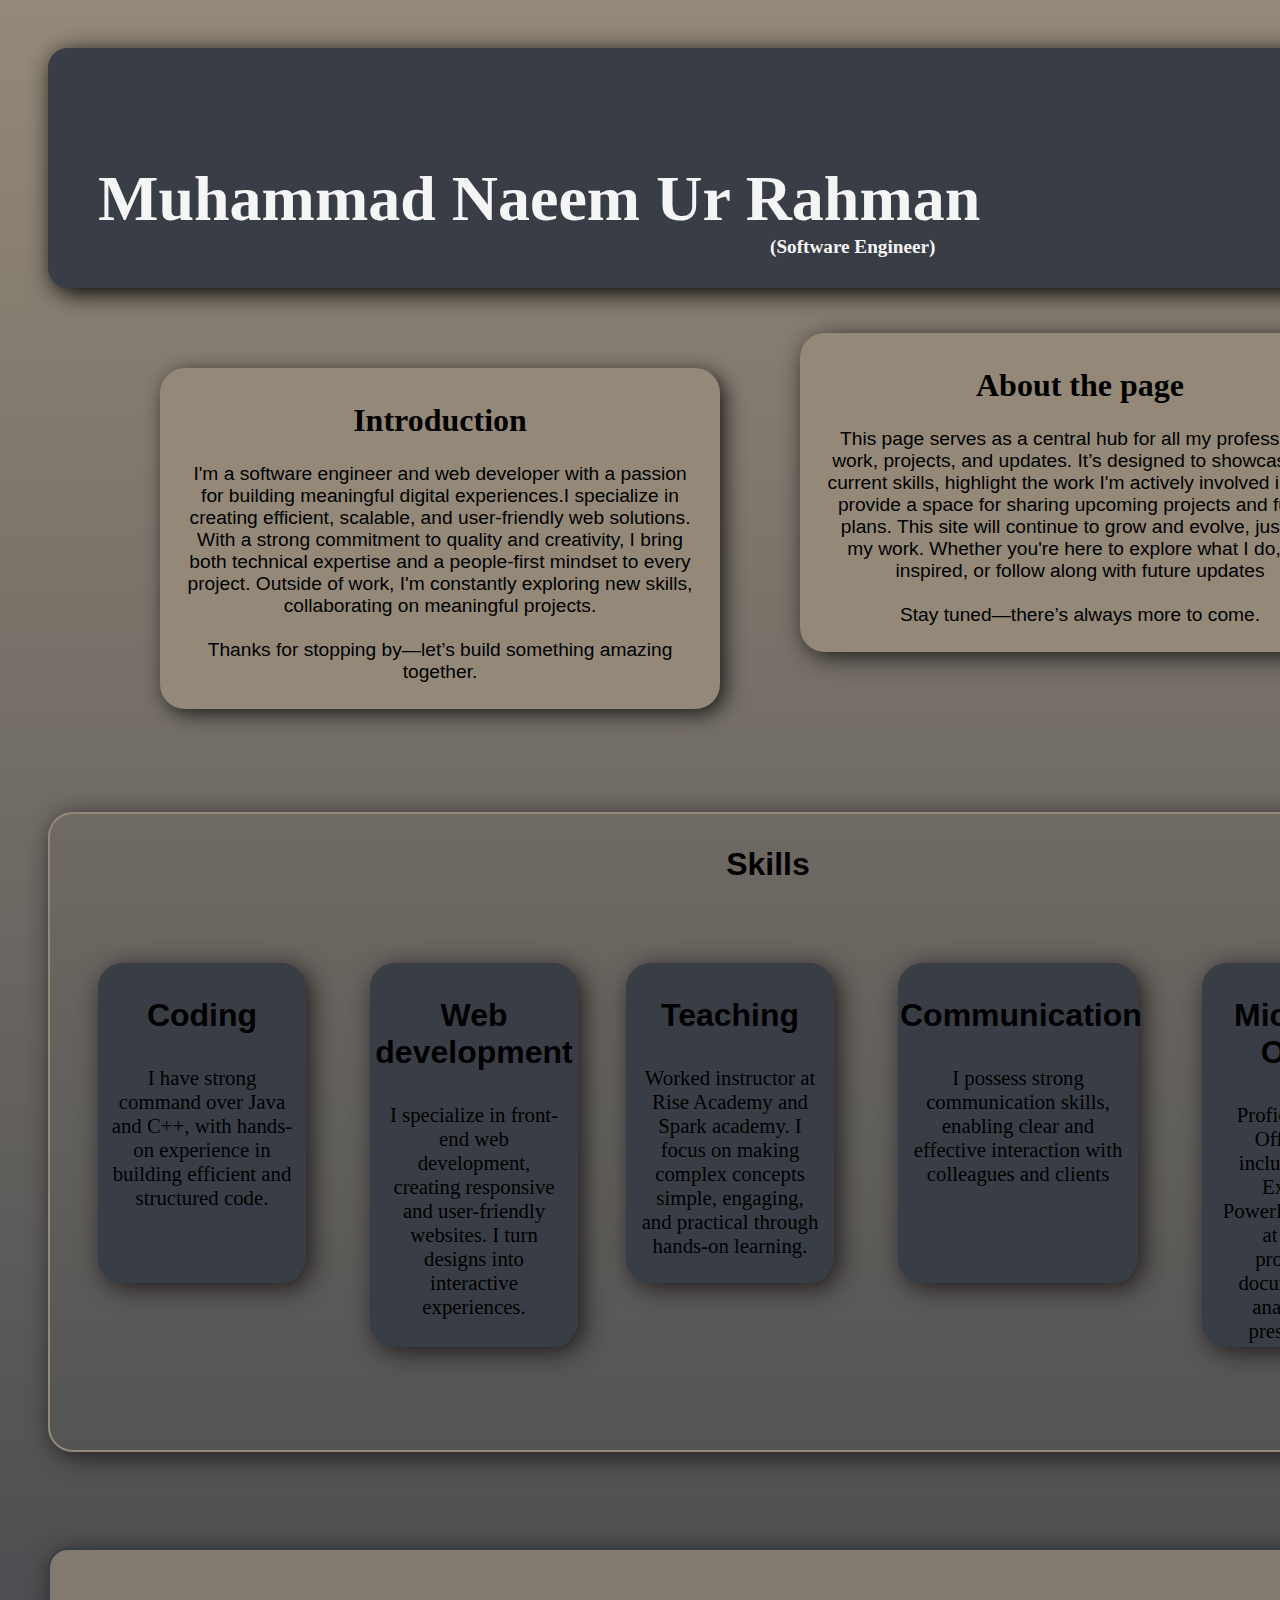
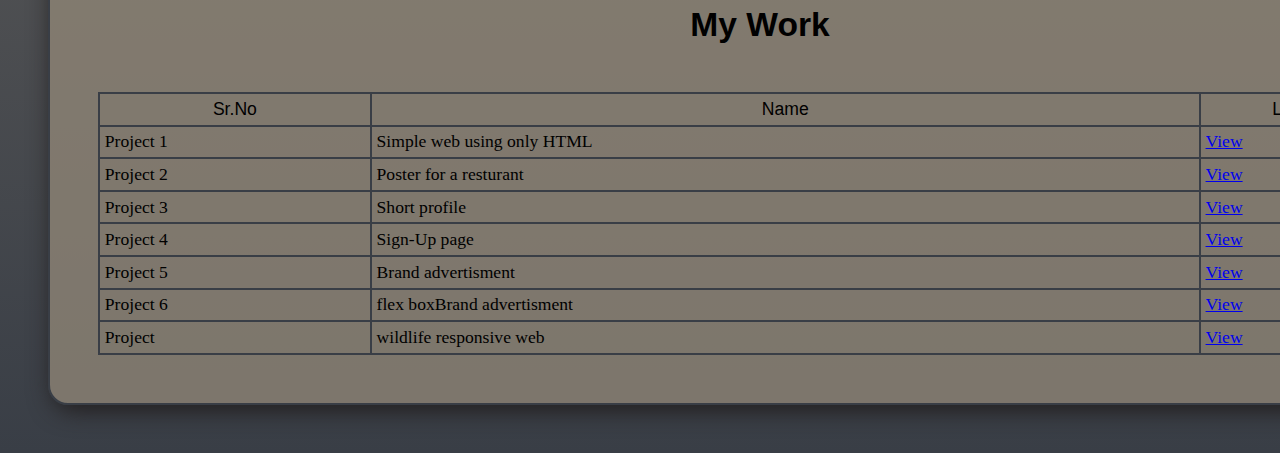
<file: index.html>
<!DOCTYPE html>
<html lang="en">

<head>
    <meta charset="UTF-8">
    <meta name="viewport" content="width=device-width, initial-scale=1.0">
    <title>Web Work</title>

    <link rel="stylesheet" href="style.css">
</head>

<body>
    <header>
        <h1>Muhammad Naeem Ur Rahman</h1>
        <h3>(Software Engineer)</h3>
    </header>
    <div class="section">
        <div class="intro">
            <h3>Introduction</h3>
            <p>I'm a software engineer and web developer with a passion for building meaningful digital experiences.I
                specialize in creating efficient, scalable, and user-friendly web solutions.
                With a strong commitment to quality and creativity, I bring both technical expertise and a people-first
                mindset to every project.
                Outside of work, I'm constantly exploring new skills, collaborating on meaningful projects.

                <br><br> Thanks for stopping by—let’s build something amazing together.
            </p>
        </div>
        <div class="about">
            <h3>About the page</h3>
            <p>This page serves as a central hub for all my professional work, projects, and updates. It’s designed to
                showcase my current skills, highlight the work I'm actively involved in, and provide a space for sharing
                upcoming projects and future plans.
                This site will continue to grow and evolve, just like my work. Whether you're here to explore what I do,
                get inspired, or follow along with future updates
                <br><br>Stay tuned—there’s always more to come.
            </p>
        </div>

    </div>


    <div class="skill">
        <h3>Skills</h3>

        <div class="coding ">
            <h3>Coding</h3>
            <p>I have strong command over Java and C++, with hands-on experience in building efficient and structured
                code.
            </p>
        </div>
        <div class="web">
            <h3>Web development</h3>
            <p>I specialize in front-end web development, creating responsive and user-friendly websites.
                I turn designs into interactive experiences.
            </p>
        </div>
        <div class="teaching">
            <h3>Teaching</h3>
            <p>Worked instructor at Rise Academy and Spark academy.
                I focus on making complex concepts simple, engaging, and practical through hands-on learning.
            </p>
        </div>
        <div class="communication">
            <h3>Communication</h3>
            <p>I possess strong communication skills, enabling clear and effective interaction with colleagues and
                clients
            </p>
        </div>
        <div class="office">
            <h3>Microsoft Office</h3>
            <p>Proficient in MS Office suite, including Word, Excel, and PowerPoint.
                Skilled at creating professional documents, data analysis, and presentations.</p>
        </div>
    </div>
    <div class="work">
        <h3>My Work</h3>
        <table>
            <tr class="head">
                <td>Sr.No</td>
                <td>Name</td>
                <td>Link</td>
            </tr>
            <tr>
                <td>Project 1</td>
                <td>Simple web using only HTML</td>
                <td><a href="main.html">View</a></td>
            </tr>
            <tr>
                <td>Project 2</td>
                <td>Poster for a resturant</td>
                <td><a href="poster.html">View</a></td>
            </tr>
            <tr>
                <td>Project 3</td>
                <td>Short profile</td>
                <td><a href="profile.html">View</a></td>
            </tr>
            <tr>
                <td>Project 4</td>
                <td>Sign-Up page</td>
                <td><a href="signup.html" >View</a></td>
            </tr>
            <tr>
                <td>Project 5</td>
                <td>Brand advertisment</td>
                <td><a href="commercial.html">View</a></td>
            </tr>
            <tr>
                <td>Project 6</td>
                <td> flex boxBrand advertisment</td>
                <td><a href="brand.html">View</a></td>
            </tr>
            <tr>
                <td>Project </td>
                <td>wildlife responsive web</td>
                <td><a href="responsive.html">View</a></td>
            </tr>
        </table>

    </div>




</body>

</html>
</file>
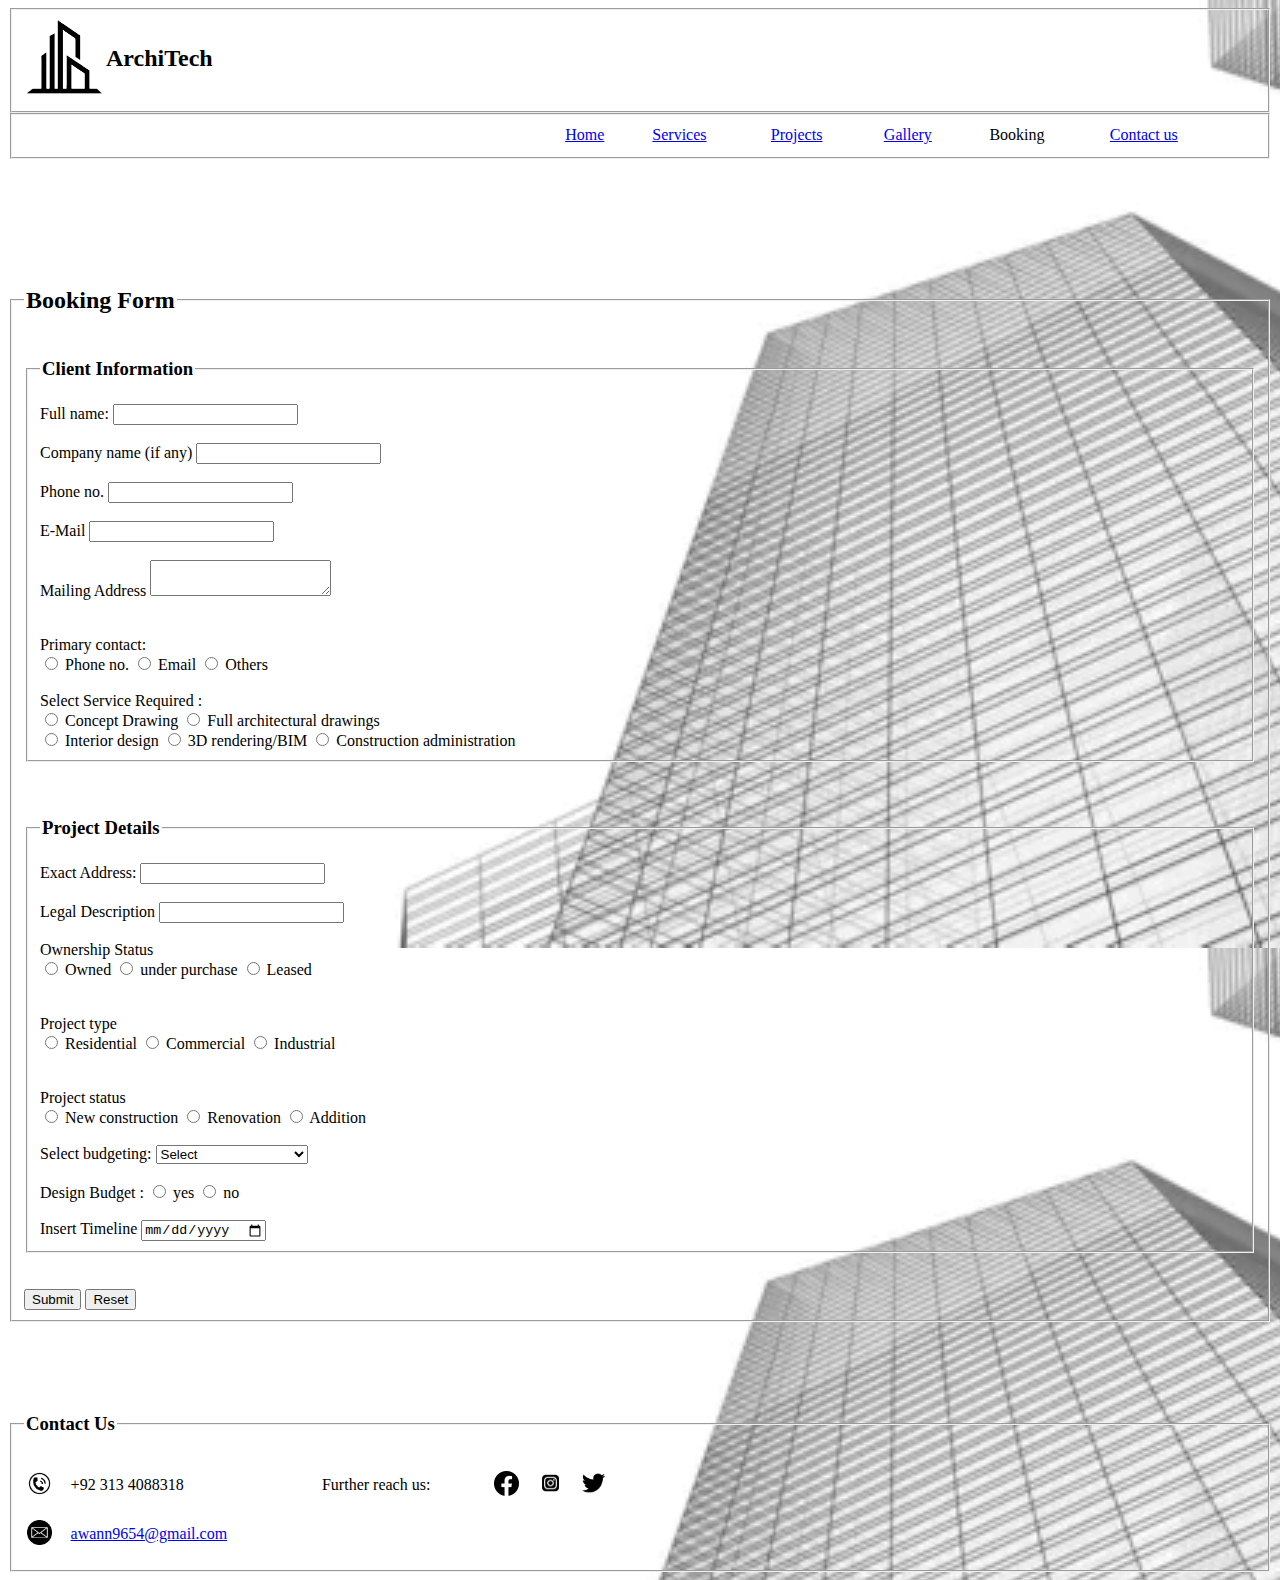
<file: booking.html>
<!DOCTYPE html>
<html lang="en">

<head>
    <meta charset="UTF-8">
    <meta name="viewport" content="width=device-width, initial-scale=1.0">
    <title>Booking</title>
</head>

<body background="signup1.jpg">
    <fieldset>
        <table width="150px">
            <tr>
                <td> <img src="logo.png" width="75px"></td>
                <td>
                    <h2>ArchiTech</h2>
                </td>
            </tr>

        </table>
    </fieldset>
    <nav>
        <fieldset>
            <table align="right" width="700px">
                <tr>
                <tr>
                    <td> </td>
                    <td><a href="main.html">Home</a></td>
                    <td><a href="services.html"> Services</a></td>
                    <td><a href="rojects.html">Projects</a></td>
                    <td><a href="gallary.html">Gallery</a></td>
                    <td> Booking </td>
                    <td><a href="#contact">Contact us</a></Contact>
                    </td>
                </tr>
            </table>
        </fieldset>
    </nav><br><br><br><br><br><br>
    <fieldset>
        <legend>
            <h2> Booking Form</h2>
        </legend>
        <form>
            <fieldset>
                <legend>
                    <h3>Client Information</h3>
                </legend>
                <label>Full name:</label>
                <input type="text"><br><br>
                <label>Company name (if any)</label>
                <input type="text"><br><br>
                <label>Phone no.</label>
                <input type="tel"><br><br>
                <label>E-Mail</label>
                <input type="email"><br><br>
                <label>Mailing Address</label>
                <textarea width="200px" height="50px"></textarea><br><br><br>
                <label name="primary contact">Primary contact:</label><br>
                <input name="primary contact" type="radio">
                <label>Phone no.</label>
                <input name="primary contact" type="radio">
                <label>Email</label>
                <input name="primary contact" type="radio">
                <label>Others</label><br><br>

                <label name="service">Select Service Required : </label><br>
                <input name="service" type="radio">
                <label>Concept Drawing</label>
                <input name="service" type="radio">
                <label>Full architectural drawings</label><br>
                <input name="service" type="radio">
                <label>Interior design</label>
                <input name="service" type="radio">
                <label>3D rendering/BIM</label>
                <input name="service" type="radio">
                <label>Construction administration</label>

            </fieldset><br><br>

            <fieldset>
                <legend>
                    <h3>Project Details</h3>
                </legend>
                <label>Exact Address:</label>
                <input type="text"><br><br>
                <label>Legal Description</label>
                <input type="text"><br><br>

                <label name="own">Ownership Status</label><br>
                <input name="own" type="radio">
                <label>Owned</label>
                <input name="own" type="radio">
                <label>under purchase</label>
                <input name="own" type="radio">
                <label>Leased</label><br><br><br>

                <label name="type">Project type</label><br>
                <input name="type" type="radio">
                <label>Residential</label>
                <input name="type" type="radio">
                <label>Commercial</label>
                <input name="type" type="radio">
                <label>Industrial</label><br><br><br>

                <label name="status">Project status</label><br>
                <input name="status" type="radio">
                <label>New construction</label>
                <input name="status" type="radio">
                <label>Renovation</label>
                <input name="status" type="radio">
                <label>Addition</label><br><br>

                <label>Select budgeting:</label>
                <select>
                    <option>Select</option>
                    <option value="">0 to 20,000$</option>
                    <option value="">20,000$ to 70,000$</option>
                    <option value="">70,000$ to 100,000$</option>
                    <option value="">100,000$ to 150,000$</option>
                    <option value="">more than 150,000$</option>
                </select><br><br>

                <label name="design">Design Budget :</label>
                <input name="design" type="radio">
                <label>yes</label>
                <input name="design" type="radio">
                <label>no</label><br><br>

                <label>Insert Timeline</label>
                <input type="date">

            </fieldset><br><br>

            <input type="Submit" align="right">
            <input type="reset" align="right">

        </form>
    </fieldset><br><br><br><br>

    <fieldset>
        <legend>
            <h3 id="contact">Contact Us </h3>
        </legend>
        <table width="600px" height="100px">
            <tr>
                <td><img src="call.png" width="25"></td>
                <td>+92 313 4088318</td>
                <td colspan="5"> </td>
                <td> Further reach us: </td>
                <td><img src="fb.png" width="25"> </td>
                <td><img src="insta.png" width="25"> </td>
                <td><img src="twitter.png" width="25"> </td>

            </tr>
            <tr>
                <td><img src="email.png" width="25"></td>
                <td><a href="mailto:awann9654@gmail.com">awann9654@gmail.com</a> </td>

            </tr>


        </table>

    </fieldset>

</body>

</html>
</file>
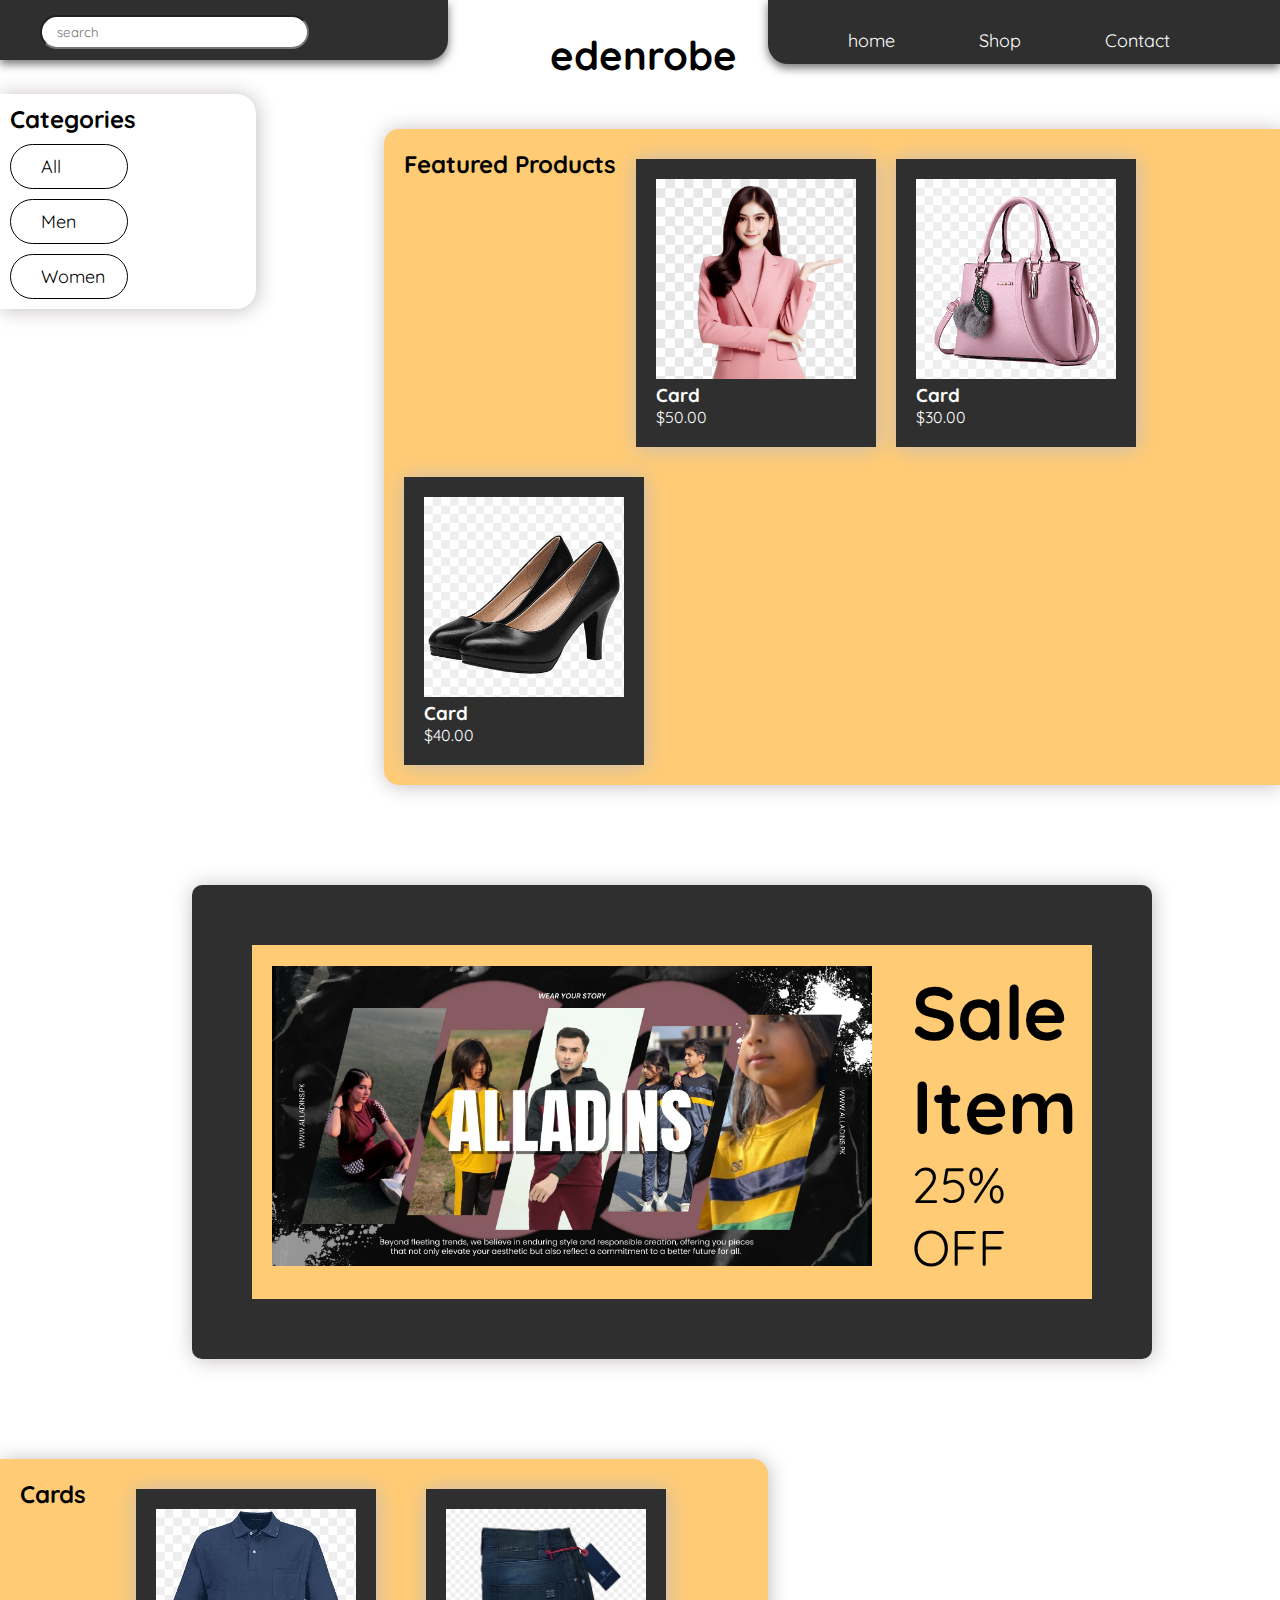
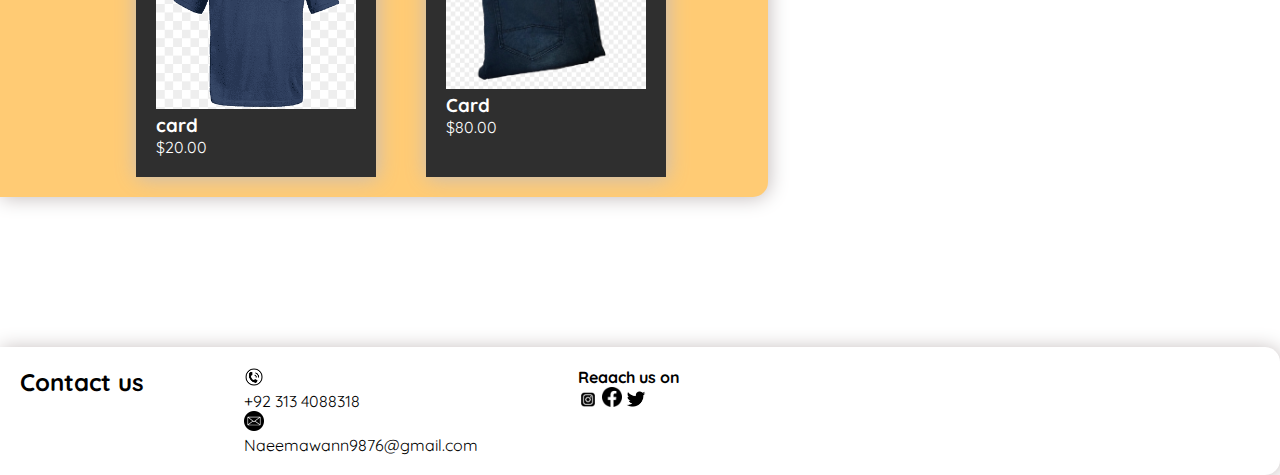
<file: brand.html>
<!DOCTYPE html>
<html lang="en">

<head>
    <meta charset="UTF-8">
    <meta name="viewport" content="width=device-width, initial-scale=1.0">
    <title>brand advertisment</title>

    <link rel="stylesheet" href="brand.css">
    <link rel="stylesheet" href="https://fonts.googleapis.com/css2?family=Quicksand&display=swap">


</head>

<body>
    <header>
        <div class="search"><input type="text" placeholder="search"></div>
        <h1>edenrobe</h1>
        <div class="nav">
            <ul>
             <li><a href="#">home</a></li>
             <li><a href="#">Shop</a></li>
             <li><a href="#">Contact</a></li>
            </ul>
        </div>
    </header>

    <div class="categories">
        <h2>Categories</h2>
        <ul>
            <li>All</li>
            <li>Men</li>
            <li>Women</li>
        </ul>
    </div>


    <div class="container1">
        <h2>Featured Products</h2>
        <div class="box">
            <img src="image1.png" width="200px">
            <h3>Card</h3>
            <p>$50.00</p>
        </div>
        <div class="box">
            <img src="image2.png" width="200px">
            <h3>Card</h3>
            <p>$30.00</p>
        </div>

        <div class="box">
            <img src="shoes.png" width="200px">
            <h3>Card</h3>
            <p>$40.00</p>
        </div>

    </div>
     

    <div class="container2">
        <div class="box2">
            <img src="sale.webp" width="600px">
        </div>
        <div class="box2">
            <h2>Sale Item</h2>
            <p>25% OFF</p>
        </div>

    </div>

    <div class="container3">
        <h2>Cards</h2>
        <div class="box3">
            <img src="shirt.png" width="200px">
            <h3>card</h3><p>$20.00</p>
        </div>
        <div class="box3">
            <img src="pant.png" width="200px">
            <h3>Card</h3><p>$80.00</p>
        </div>

    </div>


    <footer>
        <h2>Contact us</h2>
        <div class="box4">
            <img src="call.png" width="20px"><p>+92 313 4088318</p>
            <img src="email.png"  width="20px"><p>Naeemawann9876@gmail.com</p>

        </div>
        <div class="box5">
            <h4>Reaach us on</h4>
            <img src="insta.png" width="20px">
            <img src="fb.png" width="20px" >
            <img src="twitter.png" width="20px">
        </div>   
    </footer>

</body>

</html>
</file>
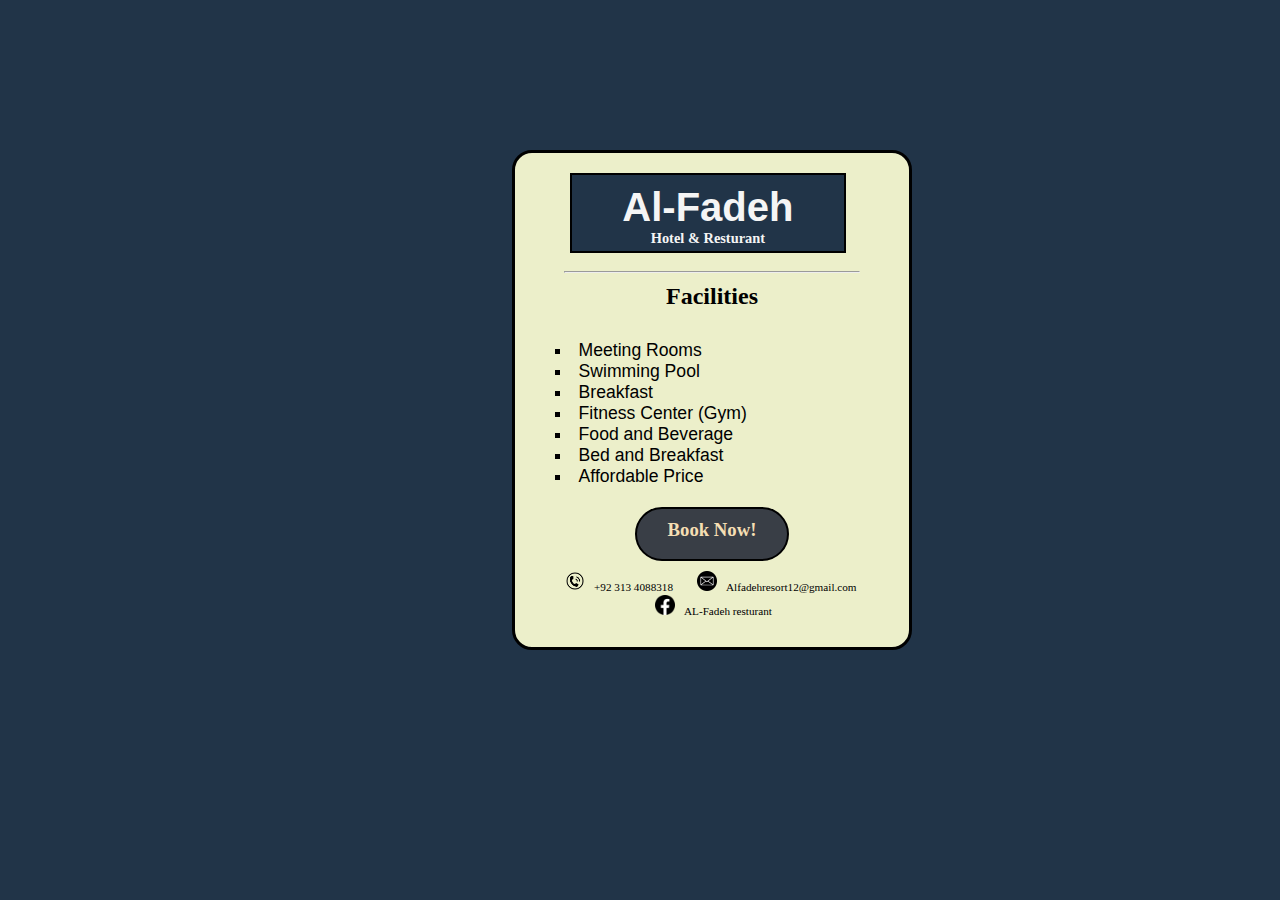
<file: poster.html>
<!DOCTYPE html>
<html lang="en">

<head>
    <meta charset="UTF-8">
    <meta name="viewport" content="width=device-width, initial-scale=1.0">
    <title>Document</title>
    <link rel="stylesheet" href="poster.css">

</head>

<body>
    <div class="innerbox">
        <header>
            <h1>Al-Fadeh</h1>
            <h3>Hotel & Resturant</h3>
        </header><br>
        <hr>
        <main>
            <h2>Facilities</h2>
            <ul>
                <li>Meeting Rooms</li>
                <li>Swimming Pool</li>
                <li>Breakfast</li>
                <li>Fitness Center (Gym)</li>
                <li>Food and Beverage</li>
                <li>Bed and Breakfast</li>
                <li>Affordable Price</li>
            </ul>
        </main>
        <div class="book">
            <h3>Book Now!</h3>
        </div>
        <footer>
            <img class="call" src="call.png">
            <p>+92 313 4088318</p>
            <img class="email" src="email.png">
            <P>Alfadehresort12@gmail.com</P>
            <img class="fb" src="fb.png">
            <p>AL-Fadeh resturant</p>
        </footer>
    </div>

</body>

</html>
</file>
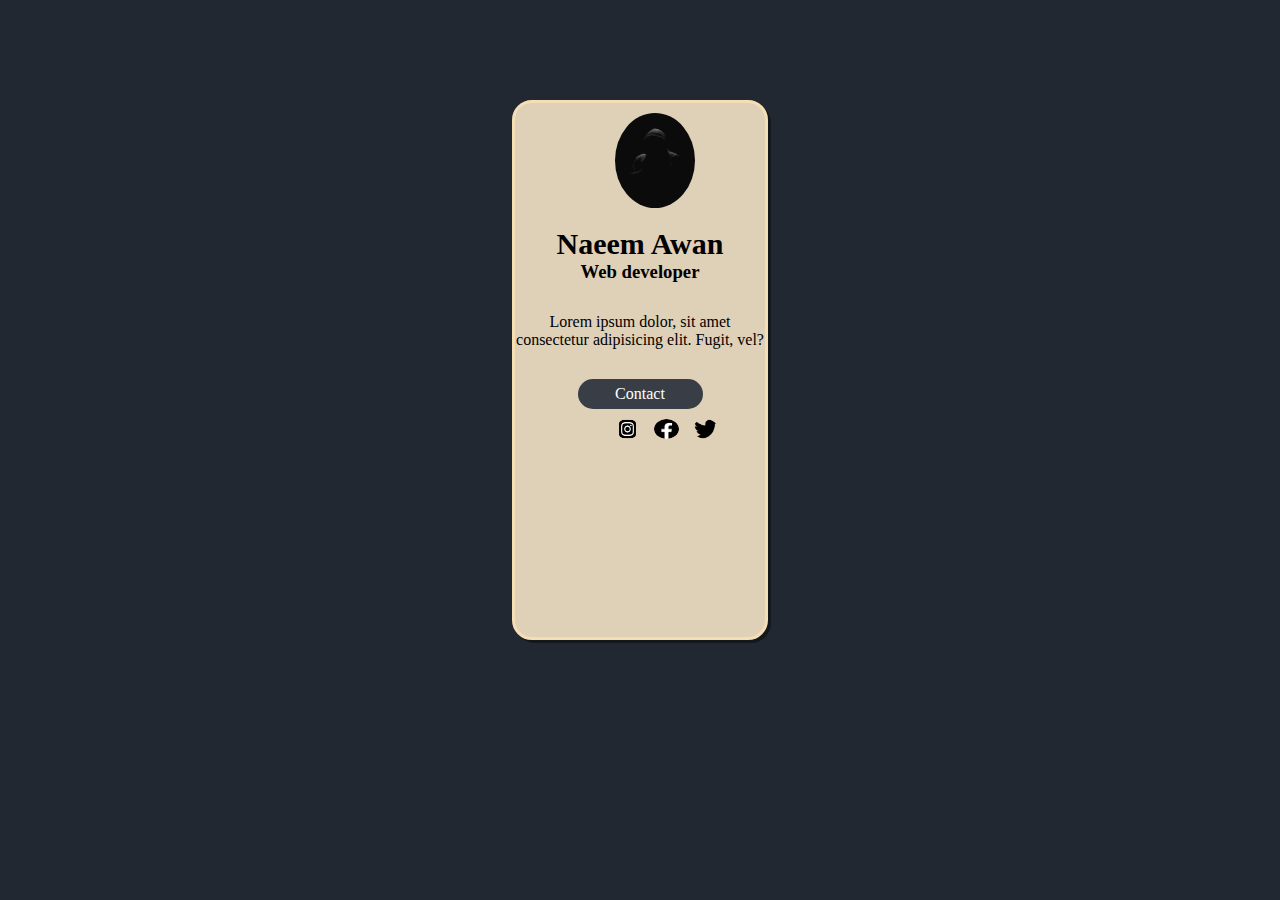
<file: profile.html>
<!DOCTYPE html>
<html lang="en">

<head>
    <meta charset="UTF-8">
    <meta name="viewport" content="width=device-width, initial-scale=1.0">
    <title>Document</title>

    <link rel="stylesheet" href="profile.css">
</head>

<body>
       
    <div class="box">
        <img src="pic.jpg">
        <h1>Naeem Awan</h1>
        <h3>Web developer</h3>
        <p>Lorem ipsum dolor, sit amet consectetur adipisicing elit. Fugit, vel?</p>
        <div class="contact">
            <p>Contact</p>
        </div>
        <div class="images">
            <img class="insta" src="insta.png">
            <img class="fb" src="fb.png">
            <img class="twtr" src="twitter.png">

        </div>
    </div>
</body>

</html>
</file>
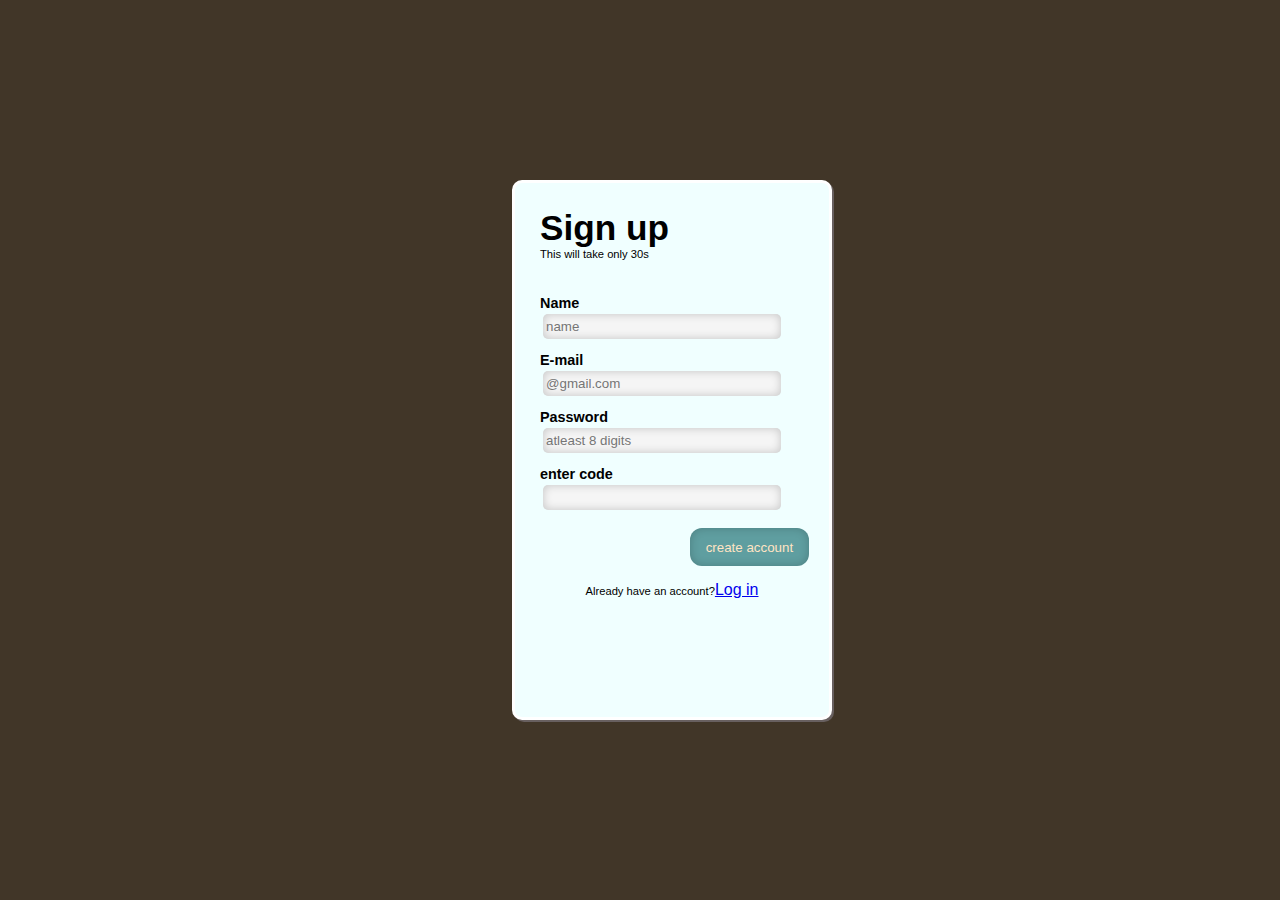
<file: signup.html>
<!DOCTYPE html>
<html lang="en">
<head>
    <meta charset="UTF-8">
    <meta name="viewport" content="width=device-width, initial-scale=1.0">
    <title>sign up page</title>

    <link rel="Stylesheet" href="signup.css">
</head>
<body>
    <div class="outerbox">
        <div class="innerbox">
            <header>
                <h1>Sign up </h1>
            <p>This will take only 30s</p>
            </header>
            <form>
            <p>
                <label for="name">Name</label>
                <input type="text" id="name" placeholder="name" required>
            </p>
            <p>
                <label for="email"> E-mail</label>
                <input type="email" id="email" placeholder="@gmail.com" required>
            </p>
            <p>
                <label for="password"> Password</label>
                <input type="password" id="password" placeholder="atleast 8 digits" required>
            </p>
            <p>
                <label for="code"> enter code</label>
                <input type="text" id="code" required>
            </p>
            <p>
                <input type="submit" id="submit" value="create account">
            </p>
            <footer>
                Already have an account?<a href="#">Log in</a>
            </footer>

            </form>
            
        </div>

    </div>


</body>
</html>
</file>
<file: style.css>
*{
    margin: 0;
    padding: 0;
    box-sizing: border-box;
}
body{
    background-repeat: no-repeat;
    background: linear-gradient(to bottom, #948979,  #393e46);
}
header{
    box-shadow: 5px 5px 25px black;
    background-color: #393e46;
    color: whitesmoke;
    border: 2px solid #393e46 ;
    border-radius: 20px;
    margin: 3rem;
    height: 15rem; width: 89rem;
    padding-top: 5rem;
}
header h1{
    font-size: 4rem;
    margin-top: 2rem;
    margin-left: 3rem;
}
header h3{
    font-size: 1.2rem;
    margin-left: 45rem;
}

.intro{
    box-shadow: 5px 5px 20px rgb(32, 28, 28);
    border: 2px #948979 solid;
    border-radius: 25px;
    background-color: #948979 ;
    width: 35rem;
    margin-top: 5rem;
    margin-left: 10rem;
    text-align: center;
}
.intro h3{
    padding-top: 2rem;
    font-size: 2rem;
}
.intro p{
    font-size: 1.2rem;
    font-family: 'Segoe UI', Tahoma, Geneva, Verdana, sans-serif;
    padding: 1.5rem;
}
.about{
    box-shadow: 5px 5px 25px rgb(32, 28, 28);
    border: 2px #948979 solid;
    border-radius: 25px;
    background-color: #948979 ;
    width: 35rem;
    text-align: center;
    margin-left: 50rem;
    margin-top: -23.5rem;
}
.about h3{
    padding-top: 2rem;
    font-size: 2rem;
}
.about p{
    font-size: 1.2rem;
    font-family: 'Segoe UI', Tahoma, Geneva, Verdana, sans-serif;
    padding: 1.5rem;
}
.skill{
    display: inline-block;
    box-shadow: 5px 5px 25px rgb(32, 28, 28);
    border: 2px #948979 solid;
    border-radius: 25px;
    background-color: #56524a08 ;
    width: 90rem;
    height: 40rem;
    margin: 3rem;
    margin-top: 10rem;

}
.coding{
    box-shadow: 5px 5px 25px rgb(32, 28, 28);
    border: 2px #393e46 solid;
    border-radius: 25px;
    background-color: #393e46 ;
    width: 13rem;
    height: 20rem;
    margin: 3rem;
    margin-top: 5rem;
}
.skill h3{
    font-size: 2rem;
    text-align: center;
    padding-top: 2rem;
    font-family: sans-serif;
}
.skill p{
    padding: 0.7rem;
    font-size: 1.3rem;
    text-align: center;
    padding-top: 2rem ;
}
.web{
    box-shadow: 5px 5px 25px rgb(32, 28, 28);
    border: 2px #393e46 solid;
    border-radius: 25px;
    background-color: #393e46 ;
    width: 13rem;
    height: 24rem;
    margin-left: 20rem;
    margin-top:-23rem;

}
.teaching{
    box-shadow: 5px 5px 25px rgb(32, 28, 28);
    border: 2px #393e46 solid;
    border-radius: 25px;
    background-color: #393e46 ;
    width: 13rem;
    height: 20rem;
    margin-left: 36rem;
    margin-top:-24rem;

}
.communication{
    box-shadow: 5px 5px 25px rgb(32, 28, 28);
    border: 2px #393e46 solid;
    border-radius: 25px;
    background-color: #393e46 ;
    width: 15rem;
    height: 20rem;
    margin-left: 53rem;
    margin-top:-20rem;

}
.office{
    box-shadow: 5px 5px 25px rgb(32, 28, 28);
    border: 2px #393e46 solid;
    border-radius: 25px;
    background-color: #393e46 ;
    width: 13rem;
    height: 24rem;
    margin-left: 72rem;
    margin-top:-20rem;

}
.coding:hover,
.web:hover,
.teaching:hover,
.communication:hover,
.office:hover {
    transform: scale(1.1);
    transition: 0.5s;
}

.work{
    border: 2px solid #393e46;
    background-color: #948979be ;
    border-radius: 20px;
    width: 89rem;
    padding: 3rem;
    margin: 3rem;
    box-shadow: 5px 5px 25px rgb(32, 28, 28);
}
table,tr,td{
    border: 2px solid #393e46;
    border-collapse: collapse;
    padding: 0.3rem;
    font-size: 1.1rem;
}
table{ 
    margin-top: 3rem;
    width: 80rem;
}
.work h3{
    font-size: 2.1rem;
    text-align: center;
    padding-top: 0.5rem;
    font-family: sans-serif;
}
.head{
    text-align: center;
    padding: 2rem;
    font-size: 1.5rem;
    font-family: sans-serif;
}
a:hover,
tr:hover{
    transform: scale(1);
    transition: 0.3s;
    background-color: #393e46;
    color: whitesmoke;
}
</file>
<file: brand.css>
*{
   margin: 0;
   padding: 0;
   box-sizing: border-box;
   font-family: Quicksand;
}
.search{
    width: 35%; height: 60px;
    background-color: #2f2f2f;
    border-bottom-right-radius: 20px;
    box-shadow: 0 4px 10px rgba(52, 50, 50, 0.69);
}
.search input{
    margin-left: 40px; margin-top: 15px;
    height: 25px; width: 60%; 
    padding: 15px;
    border-radius: 30px;
}
header h1{
    position: relative;
    margin-left: 43%; margin-top: -30px;
    font-size: 40px;
}
.nav{
    padding: 30px;
    margin-left: 60%; margin-top: -81px;
    width: 40%; height: 65px;
    background-color: #2f2f2f;
    border-bottom-left-radius: 20px;
    box-shadow: 0 4px 10px rgba(52, 50, 50, 0.69);
    
}
.nav li{
    display: inline;
}
.nav li a{
    text-decoration: none;
    padding: 30px; padding-left: 50px;
    list-style-type: none;
    font-size: 18px; color: white;
}
.nav a:hover{
    color: #ffcb74;
}

.categories{
    padding: 10px;
    box-shadow: 1px 1px 20px rgb(195, 188, 188);
    margin-top: 30px; width: 20%;
    border-top-right-radius: 20px;
    border-bottom-right-radius: 20px;
}
.categories li {
    border: 1px solid black;
    width: 50%; margin-top: 10px;
    border-radius: 50px;
    padding:10px;  padding-left: 30px;
    list-style-type:square;
    font-size: 18px; color: black;
}
.categories li:hover{
    background-color: #ffcb74;
    transition: 0.6s ease ;
    cursor: pointer;
}

.container1{
    flex-wrap: wrap;
    gap: 20px;
    background-color: #ffcb74 ;
    margin-left: 30%; margin-top: -180px;
    border-top-left-radius: 15px;
    border-bottom-left-radius: 15px;
    display: flex;
    box-shadow: 1px 1px 20px rgb(195, 188, 188);
    padding: 20px;
}
.container1 h2{
    align-items: flex-start;
}
.box{
    margin-top: 10px; padding: 20px;
    box-shadow: 1px 1px 20px rgb(195, 188, 188);
    background-color:  #2f2f2f;
    color: white;
}
.box img:hover{
    transform: scale(1.2);
    transition: 0.4s;
}

.container2{
    background-color:  #ffcb74  ;
    box-shadow: 1px 1px 20px rgb(195, 188, 188);
    border: 60px solid #2f2f2f;
    border-radius: 10px;
    display: flex;
    margin:100px 10% 50px 15%;
}
.box2{
    padding: 20px;
    font-size: 50px;
    align-content: center;
}
.box2 img:hover{
    transform: scale(1.2);
    transition: 0.4s;
}
.box2 h2:hover{
    color: white;
}

.container3{
    flex-wrap: wrap;
    gap: 50px;
    background-color: #ffcb74 ;
    margin-top: 100px; margin-right: 40%;
    border-top-right-radius: 15px;
    border-bottom-right-radius: 15px;
    display: flex;
    box-shadow: 1px 1px 20px rgb(195, 188, 188);
    padding: 20px;
}
.container3 h2{
    align-items: flex-start;
}
.box3{
    margin-top: 10px; padding: 20px;
    box-shadow: 1px 1px 20px rgb(195, 188, 188);
    background-color:  #2f2f2f;
    color: white;
}
.box3 img:hover{
    transform: scale(1.2);
    transition: 0.4s;
}
footer{
    display: flex;
    flex-wrap: wrap;
    gap: 100px;
    background-color: white ;
    margin-top: 150px;
    border-top-right-radius: 15px;
    border-bottom-right-radius: 15px;
    box-shadow: 1px 1px 20px rgb(195, 188, 188);
    padding: 20px;
}
</file>
<file: poster.css>
*{
    margin: 0;
    padding: 0;
    box-sizing: border-box;
}
body{
    background-color: #213448;
}
.innerbox{
    background-color: #ECEFCA;
    border: 3px solid black ;
    width: 400px;
    height: 500px;
    position: relative;
    top: 150px; left: 40%;
    border-radius: 20px;
    z-index: 10;

}
header{
    background-color: #213448;
    color: whitesmoke;
    border: 2px solid black ;
    width: 70%; height: 80px;
    margin-top: 20px;
    margin-left: 55px;
    padding-top: 10px;
    text-align: center;
    z-index: 10;
}
header h3{
    font-size: 0.9rem;
    font-family: 'Lucida Sans';
}
header h1{
    font-family:'Trebuchet MS', 'Lucida Sans Unicode', 'Lucida Grande', 'Lucida Sans', Arial, sans-serif;
    font-size: 2.5rem;
}
hr{
    width: 75%;
    justify-self: center;
    
}
main h2{
    padding-top: 10px;
    text-align: center;
}
main li{
    font-size: 1.1rem;
    padding-left: 40px;
    font-family:'Trebuchet MS', 'Lucida Sans Unicode', 'Lucida Grande', 'Lucida Sans', Arial, sans-serif;
    
}

ul{
    padding-top: 30px;
    list-style: square;
    list-style-position: inside;
    
}


.book{
    background-color:#393e46;
    color: wheat;
    justify-self: center;
    margin-top: 20px;
    border:2px solid black;
    border-radius: 40px;
}
.book h3{
    font-family:Georgia, 'Times New Roman', Times, serif;
    width: 150px; height: 50px;
    text-align: center;
    padding-top: 10px;

}
img{
    width: 20px;
    height: 20px;
    display: inline;
    margin-left: 50px;
    margin-top: 10px;
}
p{
    display: inline;
    font-size: 0.7rem;
    text-align: center;
    margin-left: 5px;
    

}
.fb{
    margin-left: 140px;
    margin-top: 0;
}
.email{
    margin-left: 20px;
}
</file>
<file: profile.css>
*{
    margin: 0;
    padding: 0;
    box-sizing: border-box;
}
body{
    background-color: #222831;
}

.images img{
    width: 25px;
    height: 20px;

}
.insta{
    margin-left: 100px;
}
.fb{
    width: 25px;
    height: 20px;
    margin-left: 10px;
}
.twtr{
    margin-left: 10px;
}
img{
    width: 80px;
    height: 95px;
    margin-top: 10px;
    margin-left: 40%;
    border-radius: 50%;
}
.box{
    width: 20vw;
    height: 60vh;
    border: 3px solid wheat;
    border-radius: 20px;
    margin-top: 100px;
    margin-left: 40%;
    box-shadow: 3px 3px  rgba(0, 0, 0, 0.4);
    background-color:#DFD0B8;
}
h1{
    margin-top: 15px;
    text-align: center;
    font-size: 30px;
}
h3{
    text-align: center;
}
p{
    margin-top: 30px;
    text-align: center;

}
.contact p{
    width: 50%;
    height: 30px;
    margin-left: 25%;
    padding: 6px;
    border: none;
    border-radius: 20px;
    background-color: #393E46;
    color: white;
}
</file>
<file: signup.css>
*{
    margin: 0;
    padding: 0;
    box-sizing: border-box;

}

.outerbox{
    background-color:rgb(65, 54, 40);
    width: 100vw;
    height: 100vh;
    
}
.innerbox{

    border: 3px solid white;
    background-color: azure;
    border-radius: 10px;
    padding: 25px;
    width: 25VW;
    height: 60vh;
    position: relative;
    top: 20vh; left: 40vw;
    font-family:Arial, Helvetica, sans-serif;
    box-shadow: 2px 2px rgb(104, 96, 96);
}

h1{
    font-size: 2.2rem;
}
header p{
    font-size: 0.7rem;
}
form{
    margin-top: 25px;
}
p label{
    display: block;  
    font-weight: bold;
    font-size: 0.9rem;
    padding-top: 10px;
}
p input{
    width: 90%;
    margin: 3px;
    padding: 3px;
    height: 25px;
    border-radius: 5px;
    border: none;
    background-color:whitesmoke;
    box-shadow: inset 0 0 10px rgba(0, 0, 0, 0.2);
}
#submit{
    border: none;
    border-radius: 12px;
    margin: 15px 150px; 
    padding: 5px;
    width: 45%;
    height: 2.4rem;
    background-color:cadetblue;
    color: bisque;
}
footer{
    font-size: 0.7rem;
    text-align: center;
}
footer a{
    font-size: 1rem;
}
#submit:hover{
    background-color:darkcyan
}
</file>
